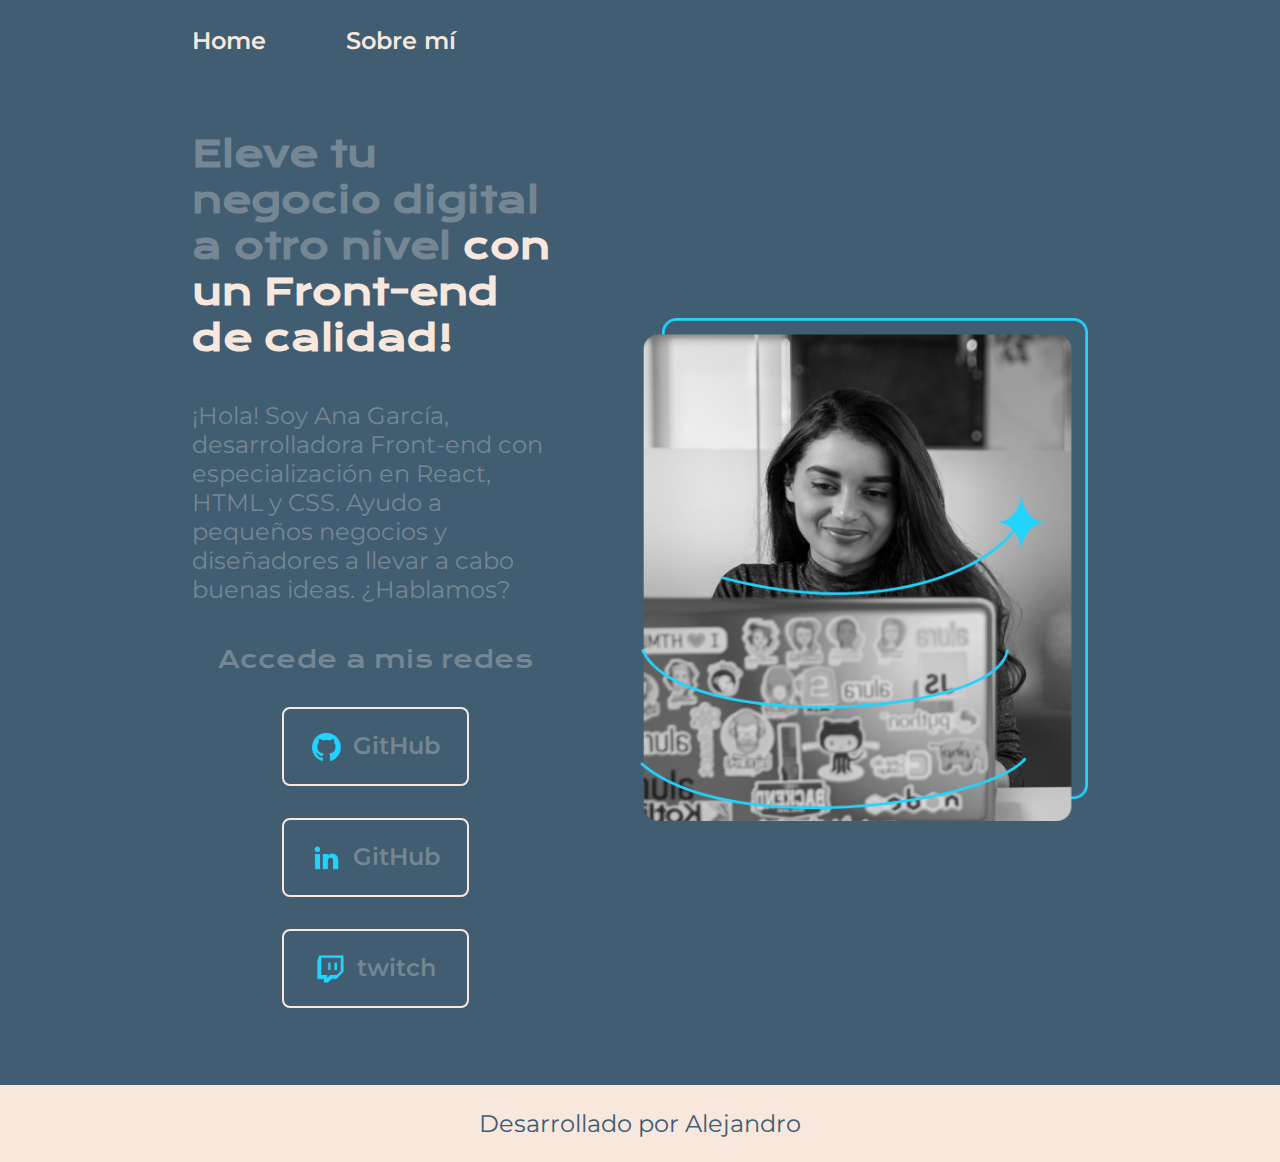
<file: index.html>
<!DOCTYPE html>
<html lang="es-mx">
<head>
    <meta charset="UTF-8"> 
    <meta http-equiv="X-UA-Compatible" content="IE=edge">
    <meta name="viewport" content="width=device-width, initial-scale=1.0">
    <title>Portafolio</title>
    <link rel="stylesheet" href="./style/style.css">

</head>
<body>
    <header class="header">
        <nav class="header__menu">
            <a class="header__menu__link" href="index.html">Home</a>
            <a class="header__menu__link" href="about.html">Sobre mí</a>
        </nav>
    </header>
    <main class="presentacion">
        <section class="presentacion__contenido">
            <h1 class="presentacion__contenido__titulo">
                Eleve tu negocio digital a otro nivel 
                <strong class="titulo-destaque">con un Front-end de calidad!
                </strong></h1>
                <p class="presentacion__contenido__texto">¡Hola! Soy Ana García, desarrolladora Front-end con
                    especialización en React, HTML y CSS. Ayudo a pequeños
                    negocios y diseñadores a llevar a cabo buenas ideas.
                    ¿Hablamos?

                </p>
                <div class="presentacion__enlaces">
                    <h2 class = presentacion__enlaces__subtitulo >Accede a mis redes</h2>
        
                    <a class="presentacion__enlaces__link" href="https://github.com/">
                        <img src="./imagenes/github.png">
                        GitHub</a>
                    <a class="presentacion__enlaces__link" href="https://www.linkedin.com/feed/">
                        <img src="./imagenes/linkedin.png">
                        GitHub</a>
                    <a class="presentacion__enlaces__link" href="https://www.twitch.tv/">
                        <img src="./imagenes/twitch.png">
                        twitch</a>

                </div>
               
        </section>
            <img class="presentacion__imagen" src="./imagenes/Imagem.png" alt="Foto de Ana García desarrolando un proyecto">
    </main>
    <footer class="footer">
        <p>Desarrollado por Alejandro</p>
    </footer>
</body>
</html>
</file>
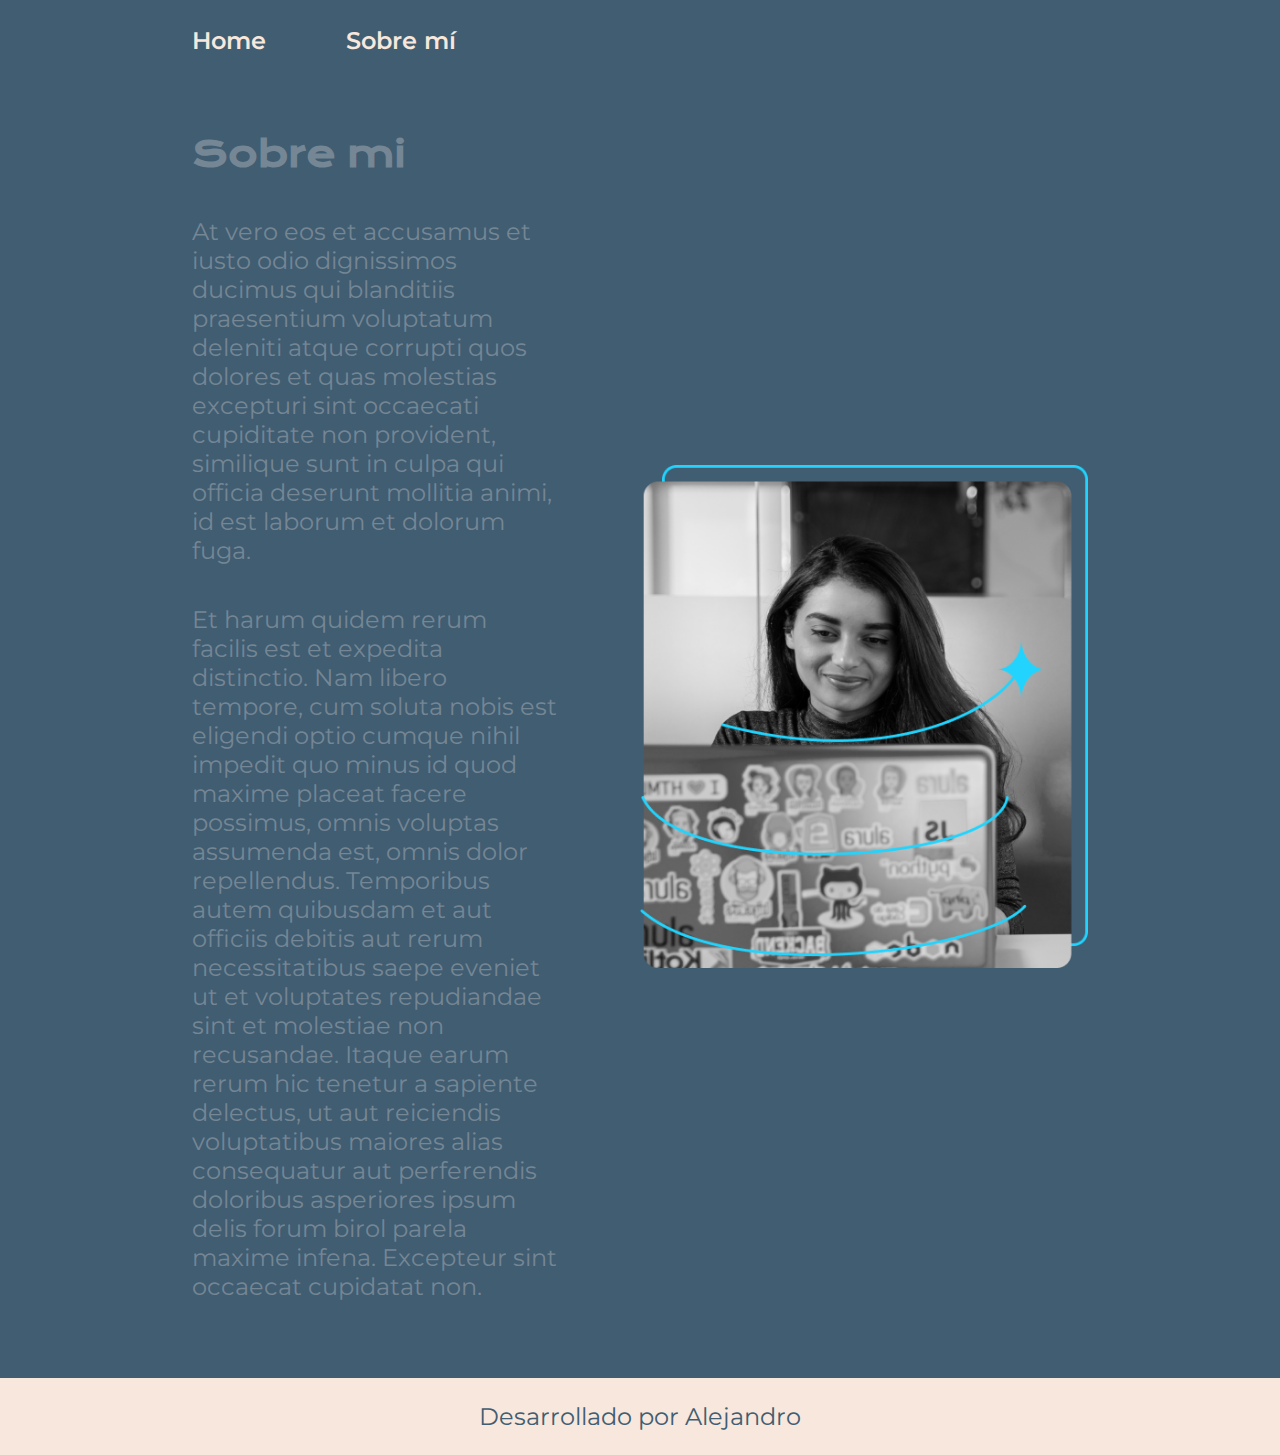
<file: about.html>
<!DOCTYPE html>
<html lang="en">
<head>
    <meta charset="UTF-8">
    <meta name="viewport" content="width=device-width, initial-scale=1.0">
    <title>Sobre mi</title>
    <link rel="stylesheet" href="./style/style.css">
</head>
<body>
    <header class="header">
        <nav class="header__menu">
            <a class="header__menu__link" href="index.html">Home</a>
            <a class="header__menu__link" href="about.html">Sobre mí</a>
        </nav>
    </header>
    <main class="presentacion">
        <section class="presentacion__contenido">
            <h1 class="presentacion__contenido__titulo">Sobre mi</h1>
            <p class="presentacion__contenido__texto">At vero eos et accusamus et iusto odio dignissimos ducimus
                 qui blanditiis praesentium voluptatum deleniti 
                 atque corrupti quos dolores et quas molestias 
                 excepturi sint occaecati cupiditate non provident, similique sunt in culpa qui officia 
                 deserunt mollitia animi, id est laborum et dolorum fuga.</p>
            <p class="presentacion__contenido__texto">Et harum quidem rerum facilis est et expedita distinctio.
                 Nam libero tempore, cum soluta nobis est eligendi optio 
                 cumque nihil impedit quo minus id quod maxime placeat facere possimus,
                  omnis voluptas assumenda est, omnis dolor repellendus. Temporibus autem quibusdam et aut officiis debitis aut rerum necessitatibus saepe eveniet ut et voluptates repudiandae sint et molestiae non recusandae. Itaque earum rerum hic tenetur a sapiente delectus, ut aut reiciendis voluptatibus maiores alias consequatur aut perferendis doloribus asperiores ipsum delis forum birol parela maxime infena. Excepteur sint occaecat cupidatat non.
            </p>
        </section>
        <img class="presentacion__imagen" src="./imagenes/Imagem.png" alt="Foto de Ana García desarrolando un proyecto">

    </main>
    <footer class="footer">
        <p>Desarrollado por Alejandro</p>
    </footer>
</body>
</html>
</file>
<file: style/style.css>
@import url('https://fonts.googleapis.com/css2?family=Krona+One&family=Montserrat:wght@400;600&display=swap');

:root{
    --color-primario:#405D72;
    --color-secundario: #758694;
    --color-terciario: #F7E7DC;
    --color-hover:#272727;
    

    --fuente-montserrat:'Montserrat', sans-serif;
    --fuente-krona: 'Krona One', sans-serif;

}
* {
    padding: 0;
    margin:0;
}

body{
    box-sizing: border-box;
    background-color: var(--color-primario);
    color: var(--color-secundario);
}
.header{
    padding: 2% 0% 0% 15%;
}
.header__menu{
    display: flex;
    gap: 80px;
}
.header__menu__link{
    font-family: var(--fuente-montserrat);
    font-size: 1.5rem ;
    font-weight: 600 ;
    color: var(--color-terciario);
    text-decoration: none;

}


.titulo-destaque {
    color: var(--color-terciario); ;
}

.presentacion {
    padding : 6% 15%;
    display: flex;
    align-items: center;
    justify-content: space-between;
    gap: 82px;
}

.presentacion__contenido{
    width: 50%;
    display: flex;
    flex-direction: column;
    gap: 40px;
}

.presentacion__contenido__titulo{
    font-size: 2.25rem;
    font-family: var(--fuente-krona);
}

.presentacion__contenido__texto{
    font-size: 1.5rem;
    font-family: var(--fuente-montserrat);
}

.presentacion__enlaces{
    display: flex;
    justify-content: space-between;
    flex-direction: column;
    align-items: center;
    gap: 32px;
}
.presentacion__enlaces__subtitulo{
    font-family: var(--fuente-krona);
    font-size: 1.5rem ;
    font-weight: 400;
}

.presentacion__enlaces__link{
    width: 50%;
    text-align: center;
    border-radius: 8px;
    font-size: 1.5rem;
    font-weight: 600;
    padding: 21.5px 0;
    text-decoration: none;
    color: var(--color-secundario);
    font-family: var(--fuente-montserrat);
    border: 2px solid var(--color-terciario);
    display:flex;
    justify-content: center;
    gap: 10px;
}
.presentacion__enlaces__link:hover{
    background-color: var(--color-hover)
}
.presentacion__imagen{
    width: 50%;
}
.footer{
    font-family: var(--fuente-montserrat);
    font-size: 1.5rem ;
    font-weight: 400;
    background-color: var(--color-terciario);
    padding: 1.5rem;
    color: var(--color-primario);
    text-align: center;
  
}
@media (max-width: 1200px){
    .header{
        padding: 10px;
    }

    .header__menu{
        justify-content: center;
    }

    .presentacion{
        flex-direction: column-reverse;
        padding: 5%;
    }
    .presentacion__contenido{
        width: auto;
    }
}
</file>
